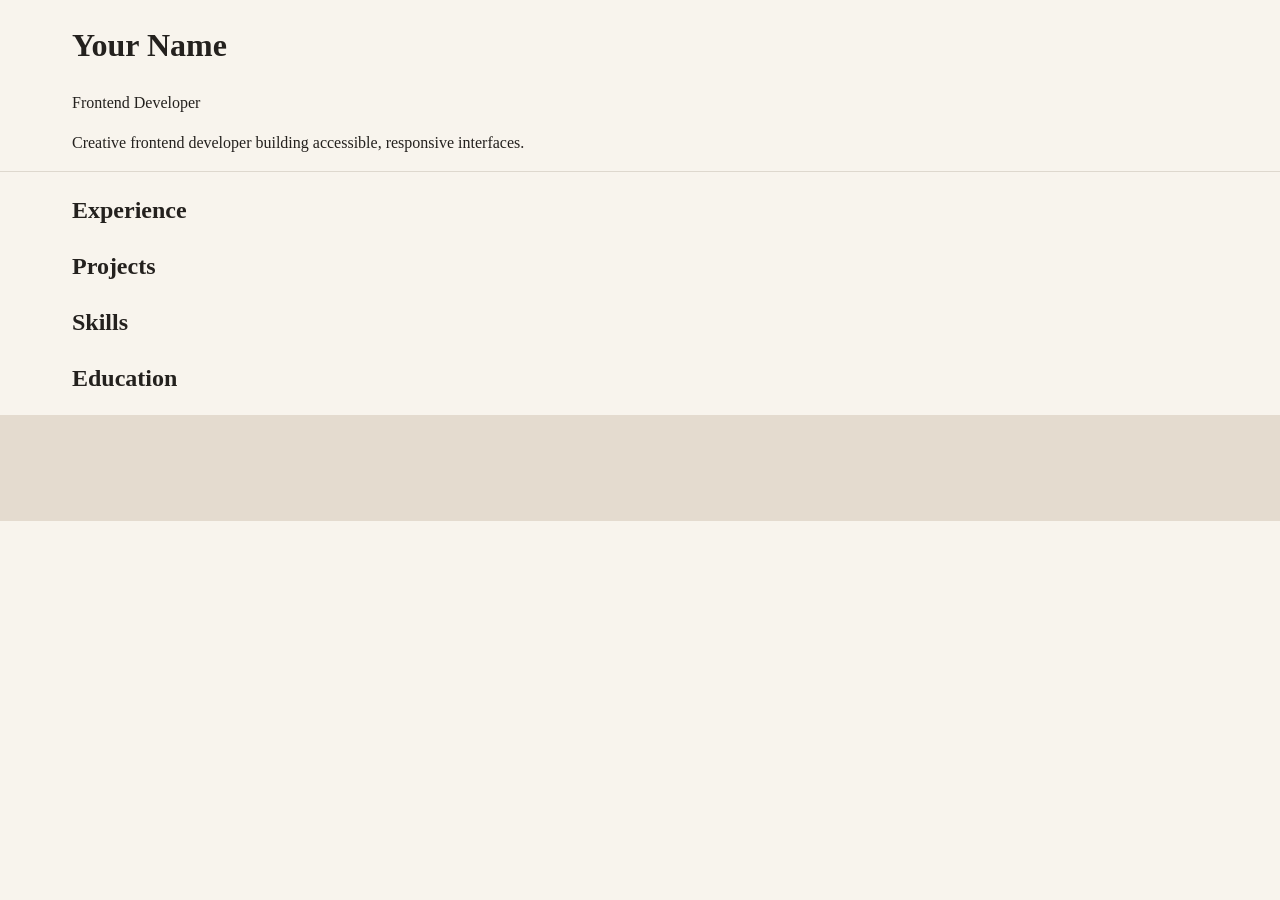
<file: index.html>
<!doctype html>
<html lang="en">
<head>
  <meta charset="utf-8">
  <meta name="viewport" content="width=device-width,initial-scale=1">
  <title>Resume — Frontend</title>
  <link rel="stylesheet" href="assets/css/style.css">
</head>
<body>
  <header class="site-header">
    <div class="container">
      <h1 id="name">Your Name</h1>
      <p class="role" id="role">Frontend Developer</p>
      <p class="summary" id="summary">Creative frontend developer building accessible, responsive interfaces.</p>
      <p class="contact" id="contact"></p>
    </div>
  </header>

  <main class="container">
    <section>
      <h2>Experience</h2>
      <div id="experience"></div>
    </section>

    <section>
      <h2>Projects</h2>
      <div id="projects"></div>
    </section>

    <section>
      <h2>Skills</h2>
      <p class="skills" id="skills"></p>
    </section>

    <section>
      <h2>Education</h2>
      <div id="education"></div>
    </section>
  </main>

  <footer class="site-footer">
    <div class="container">
      <p id="copyright"></p>
    </div>
  </footer>

  <noscript>Please enable JavaScript to view this resume properly.</noscript>
  <script src="assets/js/app.js" defer></script>
</body>
</html>
</file>
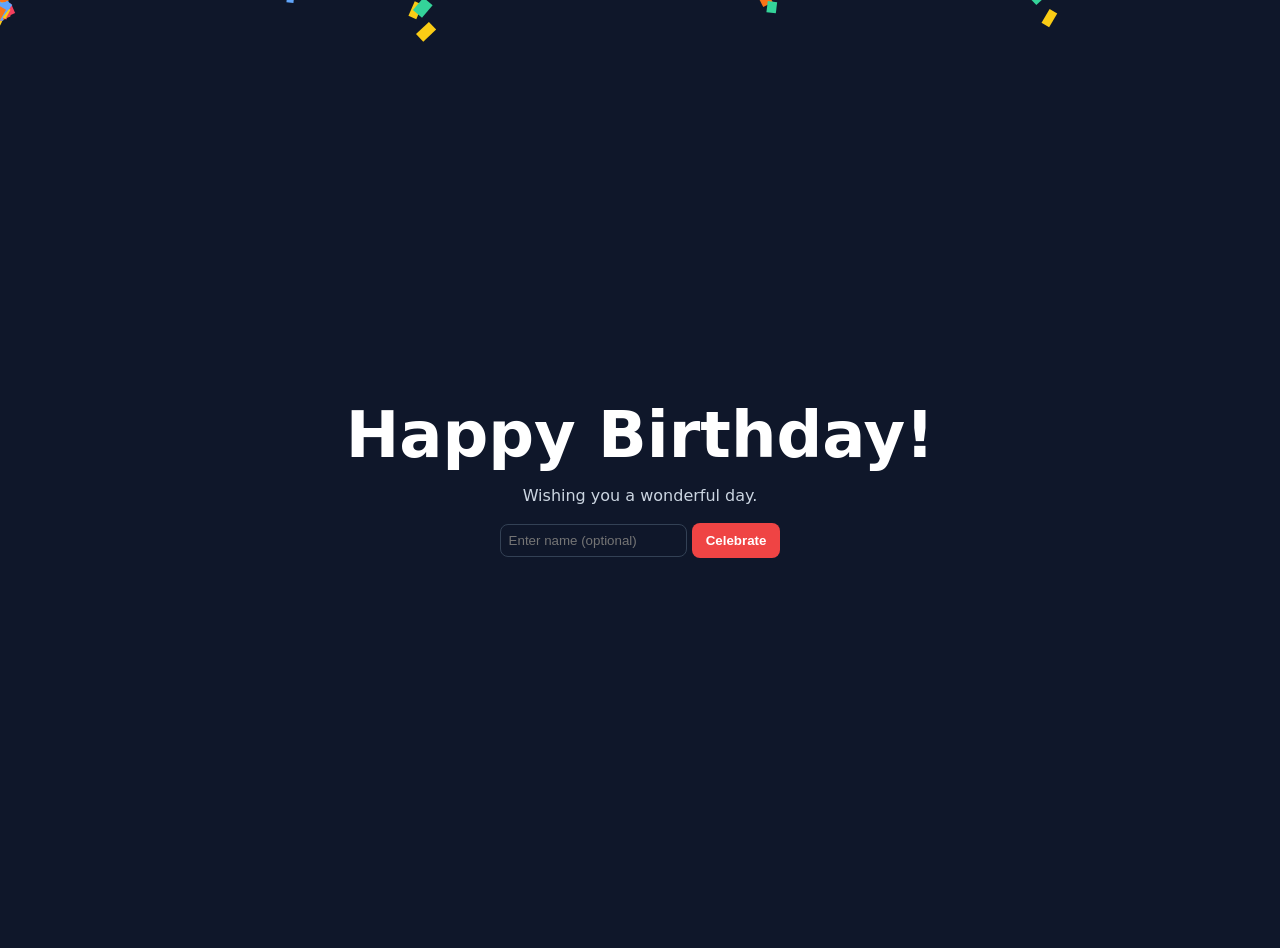
<file: birthday.html>
<!doctype html>
<html lang="en">
<head>
  <meta charset="utf-8">
  <meta name="viewport" content="width=device-width,initial-scale=1">
  <title>Happy Birthday!</title>
  <style>
    html,body{height:100%;margin:0;font-family:system-ui,Arial;background:#0f172a;color:#fff}
    .wrap{height:100%;display:flex;align-items:center;justify-content:center;flex-direction:column;text-align:center;padding:24px}
    h1{font-size:clamp(28px,6vw,64px);margin:8px}
    p{margin:6px;color:#cbd5e1}
    button{background:#ef4444;border:none;color:white;padding:10px 14px;border-radius:8px;font-weight:600;cursor:pointer}
    canvas{position:fixed;inset:0;pointer-events:none}
  </style>
</head>
<body>
  <canvas id="confetti"></canvas>
  <div class="wrap">
    <h1 id="msg">Happy Birthday!</h1>
    <p id="sub">Wishing you a wonderful day.</p>
    <div style="margin-top:12px">
      <input id="name" placeholder="Enter name (optional)" style="padding:8px;border-radius:8px;border:1px solid #334155;background:transparent;color:#fff"> 
      <button id="go">Celebrate</button>
    </div>
  </div>

  <script>
    // Simple confetti canvas
    const canvas = document.getElementById('confetti');
    const ctx = canvas.getContext('2d');
    let W=canvas.width=innerWidth, H=canvas.height=innerHeight;
    addEventListener('resize',()=>{W=canvas.width=innerWidth;H=canvas.height=innerHeight});

    function rand(min,max){return Math.random()*(max-min)+min}
    class Particle{constructor(){this.reset()}reset(){this.x=rand(0,W);this.y=rand(-H,0);this.w=rand(6,12);this.h=rand(8,18);this.vx=rand(-2,2);this.vy=rand(2,6);this.rot=rand(0,360);this.vr=rand(-8,8);this.color=['#f97316','#f43f5e','#60a5fa','#34d399','#facc15'][~~rand(0,5)]}}
    const parts=[]; for(let i=0;i<150;i++)parts.push(new Particle());

    function update(){ctx.clearRect(0,0,W,H);for(const p of parts){p.x+=p.vx;p.y+=p.vy;p.rot+=p.vr;p.vy+=0.02; if(p.y>H+20) p.reset();ctx.save();ctx.translate(p.x,p.y);ctx.rotate(p.rot*Math.PI/180);ctx.fillStyle=p.color;ctx.fillRect(-p.w/2,-p.h/2,p.w,p.h);ctx.restore()}requestAnimationFrame(update)}

    let running=false;
    function startConfetti(){if(!running){running=true;update();setTimeout(()=>{running=false},6000)}}

    // Interactions
    document.getElementById('go').addEventListener('click',()=>{
      const name = document.getElementById('name').value.trim();
      const msg = name?`Happy Birthday, ${name}!`:'Happy Birthday!';
      document.getElementById('msg').textContent = msg;
      document.getElementById('sub').textContent = 'Wishing you a wonderful day.';
      startConfetti();
    });

    // Auto celebrate on load briefly
    window.addEventListener('load', ()=>{setTimeout(()=>{startConfetti()},400)});
  </script>
</body>
</html>
</file>
<file: assets/css/style.css>
:root{--ink:#24211e;--cream:#f8f4ed;--paper:#fffdf9;--orange:#d95c32;--sage:#65715c;--line:#ded8ce}
*{box-sizing:border-box}html{scroll-behavior:smooth}body{margin:0;background:var(--cream);color:var(--ink);font-family:Georgia,"Times New Roman",serif;font-size:16px;line-height:1.5}a{color:inherit;text-decoration:none}button{font:inherit;cursor:pointer}.container{max-width:1200px;margin:auto;padding-left:32px;padding-right:32px}.site-header{background:var(--cream);border-bottom:1px solid var(--line);position:relative;z-index:2}.nav-wrap{height:92px;display:flex;align-items:center;justify-content:space-between}.brand{display:flex;align-items:center;gap:9px;font-family:Arial,sans-serif;font-size:13px;line-height:.9;letter-spacing:1px;text-transform:uppercase}.brand em{font-family:Georgia,serif;text-transform:none;letter-spacing:0;font-size:14px}.brand-mark{font-family:Georgia,serif;font-size:28px;font-weight:bold;letter-spacing:-4px}.brand-mark span{color:var(--orange);font-size:20px}.site-header nav{display:flex;gap:34px;font:11px Arial,sans-serif;letter-spacing:1.5px;text-transform:uppercase}.site-header nav a:hover,.text-link:hover{color:var(--orange)}.cart-button{background:none;border:0;display:flex;gap:10px;align-items:center;font:11px Arial,sans-serif;letter-spacing:1.5px;text-transform:uppercase}.cart-button strong{background:var(--orange);color:#fff;border-radius:50%;width:23px;height:23px;display:grid;place-items:center;font-size:10px}.hero{background:#ece5da}.hero-grid{display:grid;grid-template-columns:1fr 1fr;min-height:580px;align-items:center;gap:60px}.eyebrow{font:10px Arial,sans-serif;text-transform:uppercase;letter-spacing:2.5px;color:var(--orange);font-weight:bold;margin:0 0 22px}.hero h1{font-size:clamp(50px,7vw,92px);line-height:.92;letter-spacing:-4px;font-weight:normal;margin:0 0 30px}.hero h1 i{color:var(--orange);font-weight:normal}.hero-text{font-size:18px;max-width:390px;margin:0 0 32px}.button{border:0;display:inline-flex;align-items:center;justify-content:space-between;gap:34px;padding:15px 19px;font:11px Arial,sans-serif;letter-spacing:1px;text-transform:uppercase}.button span{font-size:18px;line-height:10px}.button-dark{background:var(--ink);color:#fff}.button-dark:hover{background:var(--orange)}.hero-art{position:relative;height:490px}.hero-art img{width:100%;height:100%;object-fit:cover;filter:saturate(.8)}.hero-label{position:absolute;z-index:1;top:24px;left:24px;background:var(--cream);padding:11px 14px;font-size:13px;line-height:1.2}.hero-label strong{color:var(--orange);font-weight:normal}.stamp{position:absolute;right:-24px;bottom:35px;width:88px;height:88px;border:1px solid var(--orange);border-radius:50%;background:var(--cream);display:grid;place-content:center;text-align:center;color:var(--orange);font-size:12px;line-height:1.1;transform:rotate(12deg)}.stamp b{font-size:20px;font-weight:normal}.menu-section{padding-top:100px;padding-bottom:120px}.section-heading{display:flex;justify-content:space-between;align-items:end;margin-bottom:35px}.section-heading h2,.story-section h2,.visit-section h2{font-size:52px;line-height:1;letter-spacing:-2px;font-weight:normal;margin:0}.heading-note{font-size:14px;color:#706b63;margin:0;line-height:1.5}.category-tabs{display:flex;gap:28px;border-bottom:1px solid var(--line);margin-bottom:34px}.category-tab{padding:0 0 14px;border:0;background:none;color:#8b857d;font:11px Arial,sans-serif;text-transform:uppercase;letter-spacing:1.2px;position:relative}.category-tab.active,.category-tab:hover{color:var(--ink)}.category-tab.active:after{content:"";height:2px;background:var(--orange);position:absolute;bottom:-1px;left:0;right:0}.product-grid{display:grid;grid-template-columns:repeat(3,1fr);gap:42px 24px}.product-card[hidden]{display:none}.product-image{height:295px;position:relative;overflow:hidden;background:#e4ddd2}.product-image img{width:100%;height:100%;object-fit:cover;transition:transform .5s}.product-card:hover img{transform:scale(1.04)}.product-tag{position:absolute;top:14px;left:14px;background:var(--cream);padding:6px 9px;font:9px Arial,sans-serif;letter-spacing:1px;text-transform:uppercase}.quick-add{position:absolute;bottom:14px;right:14px;border:0;background:var(--orange);color:#fff;width:40px;height:40px;font-size:25px;line-height:1}.quick-add:hover{background:var(--ink)}.product-info{display:flex;justify-content:space-between;gap:15px;padding-top:14px}.product-info h3{font-size:19px;font-weight:normal;margin:0 0 5px}.product-info p{font-size:13px;color:#817a71;margin:0;max-width:220px}.product-info>strong{font-size:16px;font-weight:normal;white-space:nowrap}.story-section{background:var(--sage);color:#f6f1e8;padding:100px 0}.story-grid{display:grid;grid-template-columns:1fr 1fr;gap:10%;align-items:center}.story-grid img{width:100%;height:430px;object-fit:cover}.story-section .eyebrow{color:#e6ae87}.story-section h2{font-size:45px;margin-bottom:24px}.story-grid p:not(.eyebrow){max-width:430px;color:#e5e0d6;font-size:17px}.text-link{display:inline-flex;gap:28px;color:#fff;font:11px Arial,sans-serif;text-transform:uppercase;letter-spacing:1.5px;border-bottom:1px solid #bfc7b7;padding-bottom:9px;margin-top:15px}.visit-section{padding-top:100px;padding-bottom:110px}.visit-section h2{max-width:570px}.visit-details{display:flex;align-items:center;justify-content:space-between;border-top:1px solid var(--line);margin-top:45px;padding-top:25px;gap:30px}.visit-details p{font-size:14px;margin:0}.visit-details strong{font-size:17px;font-weight:normal}.visit-details a:not(.button){text-decoration:underline}.button-outline{border:1px solid var(--ink);background:transparent}.button-outline:hover{color:#fff;background:var(--ink)}.site-footer{background:#e4dbcf;padding:42px 0}.site-footer .container{display:flex;align-items:center;justify-content:space-between}.site-footer p{font:11px Arial,sans-serif;color:#777067}.cart-drawer{position:fixed;z-index:10;right:0;top:0;width:min(430px,100%);height:100vh;background:var(--paper);padding:30px;transform:translateX(100%);transition:transform .3s;display:flex;flex-direction:column}.cart-drawer.open{transform:translateX(0)}.drawer-backdrop{display:none;position:fixed;inset:0;background:#24211e88;z-index:9}.drawer-backdrop.open{display:block}.drawer-header{display:flex;align-items:center;justify-content:space-between;border-bottom:1px solid var(--line);padding-bottom:20px}.drawer-header h2{font-size:32px;font-weight:normal;margin:0}.drawer-header button{background:none;border:0;font-size:30px}.cart-items{flex:1;overflow:auto;padding:10px 0}.empty-cart{text-align:center;color:#837c72;padding-top:45px}.cart-line{display:flex;justify-content:space-between;gap:12px;padding:15px 0;border-bottom:1px solid var(--line);font-size:15px}.cart-line small{display:block;color:#837c72;font-size:12px}.cart-line button{border:0;background:none;color:var(--orange);font-size:18px}.cart-footer>div{display:flex;justify-content:space-between;border-top:1px solid var(--line);padding:18px 0;font-size:15px}.cart-footer strong{font-size:18px;font-weight:normal}.checkout-button{width:100%}.cart-footer small{display:block;color:#837c72;text-align:center;margin-top:12px;font-size:12px}
@media(max-width:760px){.container{padding-left:20px;padding-right:20px}.nav-wrap{height:76px}.site-header nav{display:none}.hero-grid,.story-grid{grid-template-columns:1fr;gap:35px;padding-top:55px;padding-bottom:60px}.hero-art{height:360px}.stamp{right:10px}.menu-section{padding-top:70px;padding-bottom:80px}.section-heading{display:block}.heading-note{margin-top:18px}.section-heading h2,.visit-section h2{font-size:42px}.product-grid{grid-template-columns:repeat(2,1fr);gap:35px 14px}.product-image{height:220px}.product-info{display:block}.product-info>strong{display:block;margin-top:8px}.story-section{padding:70px 0}.story-grid img{height:310px}.story-section h2{font-size:39px}.visit-section{padding-top:70px;padding-bottom:80px}.visit-details{display:grid;grid-template-columns:1fr}.site-footer .container{display:block}.site-footer p{margin-top:20px}.category-tabs{gap:18px;overflow:auto}.hero h1{letter-spacing:-2px}}
@media(max-width:430px){.product-grid{grid-template-columns:1fr}.product-image{height:280px}.hero-art{height:320px}.hero h1{font-size:56px}}
</file>
